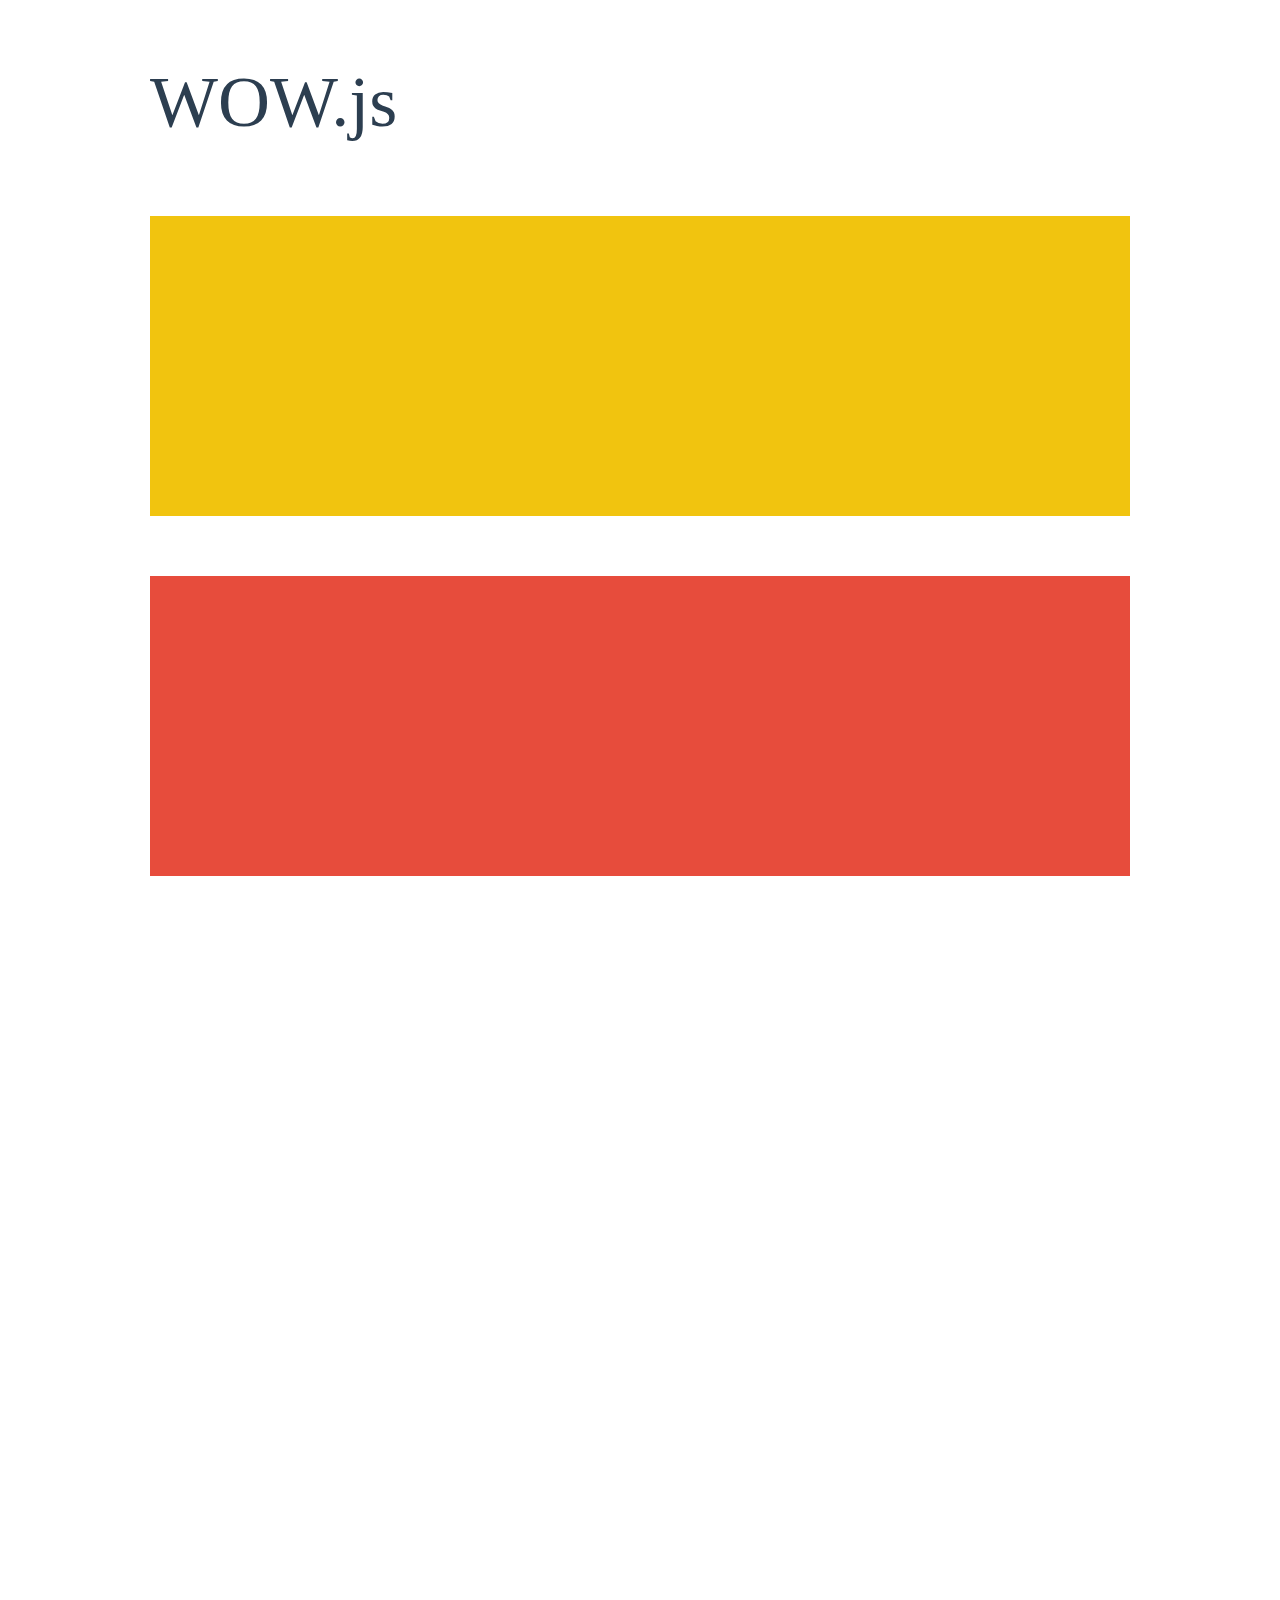
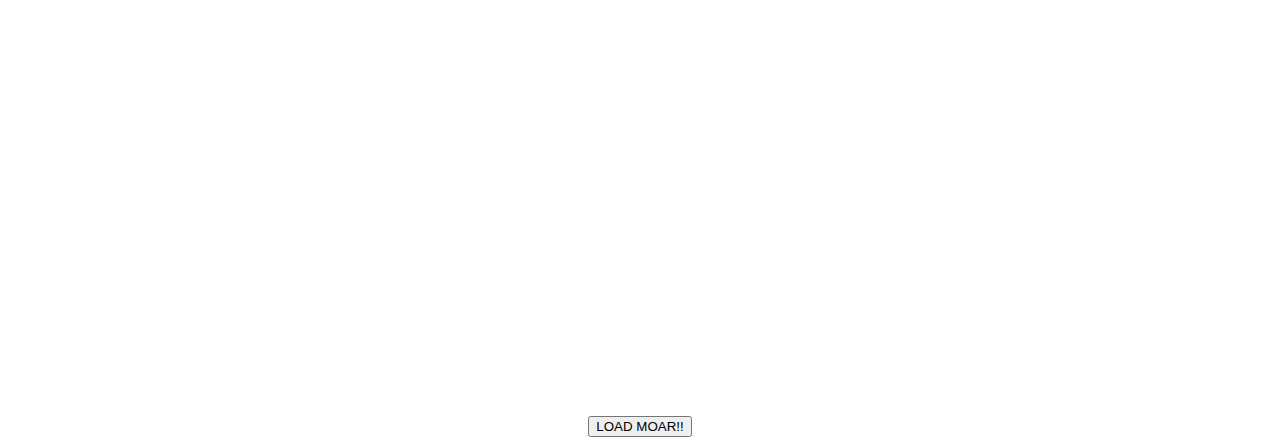
<file: assets/plugin/WOW-master/demo.html>
<!doctype html>

<html lang="en">
<head>
  <meta charset="utf-8">
  <title>WOW</title>
  <link rel="stylesheet" href="css/libs/animate.css">
  <link rel="stylesheet" href="css/site.css">
  <style>
    .wow:first-child {
      visibility: hidden;
    }
  </style>
  <!--[if IE]>
    <script src="http://html5shiv.googlecode.com/svn/trunk/html5.js"></script>
  <![endif]-->
</head>

<body>
  <div id="container">
    <header>
      <h1>WOW.js</h1>
    </header>
    <div id="main">
      <section class="wow fadeInDown" style="background-color: #f1c40f;"></section>
      <section class="wow pulse" style="background-color: #e74c3c;" data-wow-iteration="infinite" data-wow-duration="1500ms"></section>
      <section class="section--purple wow slideInRight" data-wow-delay="2s"></section>
      <section class="section--blue wow bounceInLeft" data-wow-offset="300"></section>
      <section class="section--green wow slideInLeft" data-wow-duration="4s"></section>
      <button id="moar">LOAD MOAR!!</button>
    </div>
  </div>
  <script src="dist/wow.js"></script>
  <script>
    wow = new WOW(
      {
        animateClass: 'animated',
        offset:       100,
        callback:     function(box) {
          console.log("WOW: animating <" + box.tagName.toLowerCase() + ">")
        }
      }
    );
    wow.init();
    document.getElementById('moar').onclick = function() {
      var section = document.createElement('section');
      section.className = 'section--purple wow fadeInDown';
      this.parentNode.insertBefore(section, this);
    };
  </script>
</body>
</html>
</file>
<file: assets/plugin/WOW-master/css/site.css>
h1 {
  font-size:     72px;
  line-height:   1.5;
  color: #2c3e50;
  font-weight:   100;
}

#container {
  width:  980px;
  margin: 0 auto;
}

section {
  height: 300px;
  margin: 60px 0;
}

.section--purple {
  background-color: #9b59b6;
}

.section--blue {
  background-color: #3498db;
}

.section--green {
  background-color: #2ecc71;
}

#main {
  text-align: center;
}

#more {
  margin: 20px auto 48px;
}
</file>
